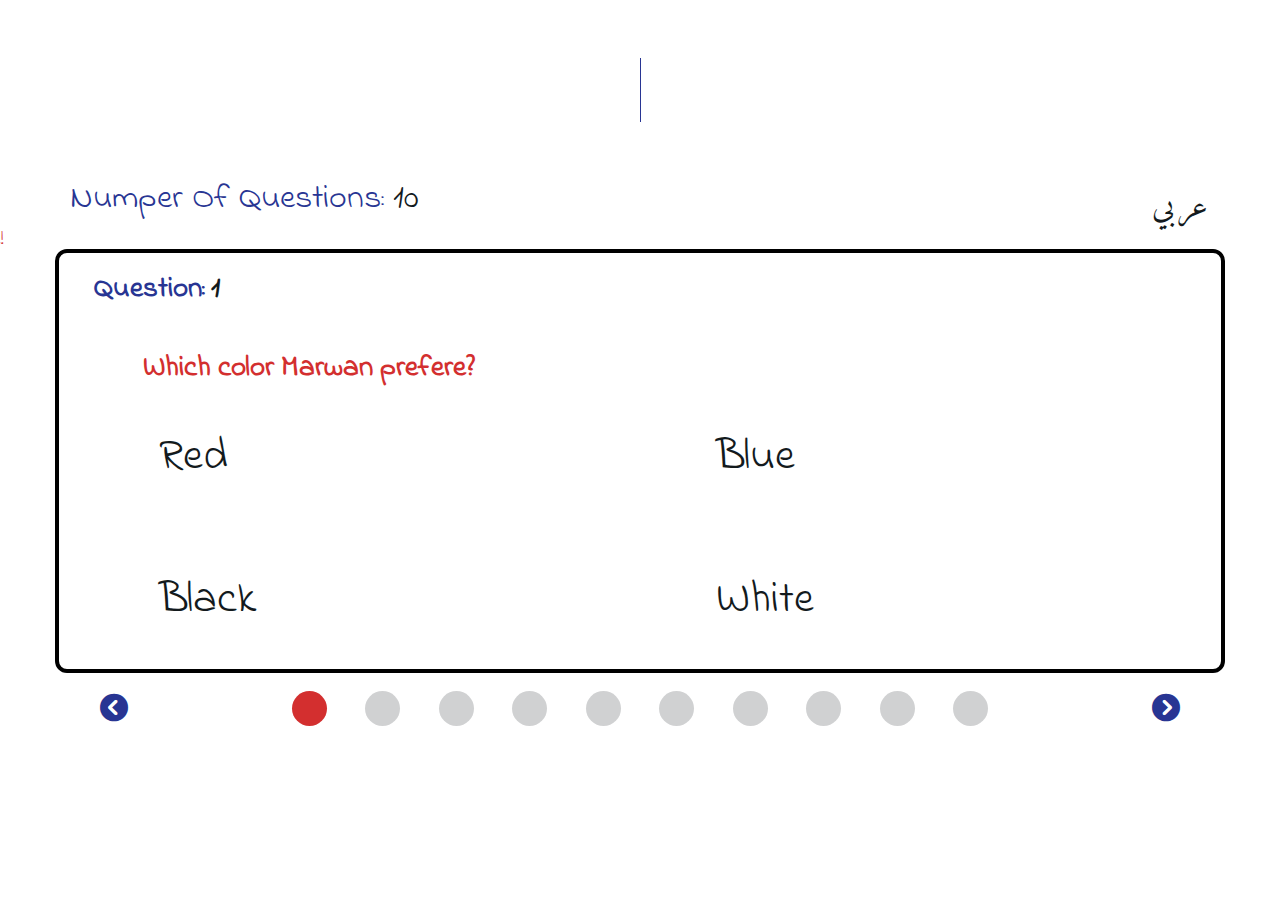
<file: index.html>
<!DOCTYPE html>
<html lang="en">

<head>
    <meta charset="UTF-8" />
    <meta http-equiv="X-UA-Compatible" content="IE=edge" />
    <meta name="viewport" content="width=device-width, initial-scale=1.0" />
    <title>Quiz App</title>
    <!-- link to style  -->
    <link rel="stylesheet" href="css/style.css">
    <!-- link to normalize -->
    <link rel="stylesheet" href="css/normalize.css">
    <!-- google font -->
    <link rel="preconnect" href="https://fonts.googleapis.com">
    <link rel="preconnect" href="https://fonts.gstatic.com" crossorigin>
    <link href="https://fonts.googleapis.com/css2?family=Amiri:ital,wght@0,400;0,700;1,400;1,700&display=swap"
        rel="stylesheet">

    <link rel="preconnect" href="https://fonts.googleapis.com">
    <link rel="preconnect" href="https://fonts.gstatic.com" crossorigin>
    <link href="https://fonts.googleapis.com/css2?family=Indie+Flower&display=swap" rel="stylesheet">
    <!-- add awsome -->
    <link rel="stylesheet" href="https://use.fontawesome.com/releases/v5.0.7/css/all.css">
    <link rel="stylesheet" href="css/all.min.css">
    <!-- change tab img -->
    <link rel="icon" href="DSC_0455 copy.jpg">
</head>

<body>
    <div class="quizIntro">
        <div class="container">
            <h1 class="title" id="title">Our Friendship Test</h1>
            <p>Numper Of Questions: <span id="qNum"></span></p>
            <div class="lang" id="lang">
                <a href="indexAR.html">
                    <span>عربي</span>
                </a>
            </div>
        </div>
    </div>
    <div class="quizBody">
        <div class="container" id="box">
            <h3>Question: <span></span></h3>
            <h1 class="q" id="q"></h1>
            <div class="answers">
                <div class="a1" id="a1"></div>
                <div class="a2" id="a2"></div>
                <div class="a3" id="a3"></div>
                <div class="a4" id="a4"></div>
            </div>
        </div>
    </div>
    <div class="bulets">
        <div class="container">
            <i id="pre" class="fa-solid fa-circle-chevron-left"></i>
            <div class="show" id="show"></div>
            <i id="next" class="fa-solid fa-circle-chevron-right"></i>
        </div>
    </div>
    <div class="result">
        <!-- social media -->
    </div>
    <div class="followMe" id="follow">
        <div class="ex" id="re">
            <i class="fa-solid fa-angle-right"></i>
        </div>
        <div class="ex" id="ex">
            <i class="fa-solid fa-xmark"></i>
        </div>
        <h1 id="f">Follow Me!</h1>
        <a href="https://www.linkedin.com/in/marwan-mohamed-636b25226/">
            <div class="linkedIn" id="linkedIn"><i class="fa-brands fa-linkedin-in"></i></div>
        </a>
        <a href="https://github.com/MaroMohamedSalah">
            <div class="git" id="git"><i class="fa-brands fa-github"></i></div>
        </a>
        <a href="https://www.instagram.com/maro_salah1/">
            <div class="insta" id="insta"><i class="fa-brands fa-instagram"></i></div>
        </a>
        <a href="https://www.facebook.com/profile.php?id=100009187233222">
            <div class="face" id="face"><i class="fa-brands fa-facebook-f"></i></div>
        </a>
    </div>
    <script src="script.js"></script>
</body>

</html>
</file>
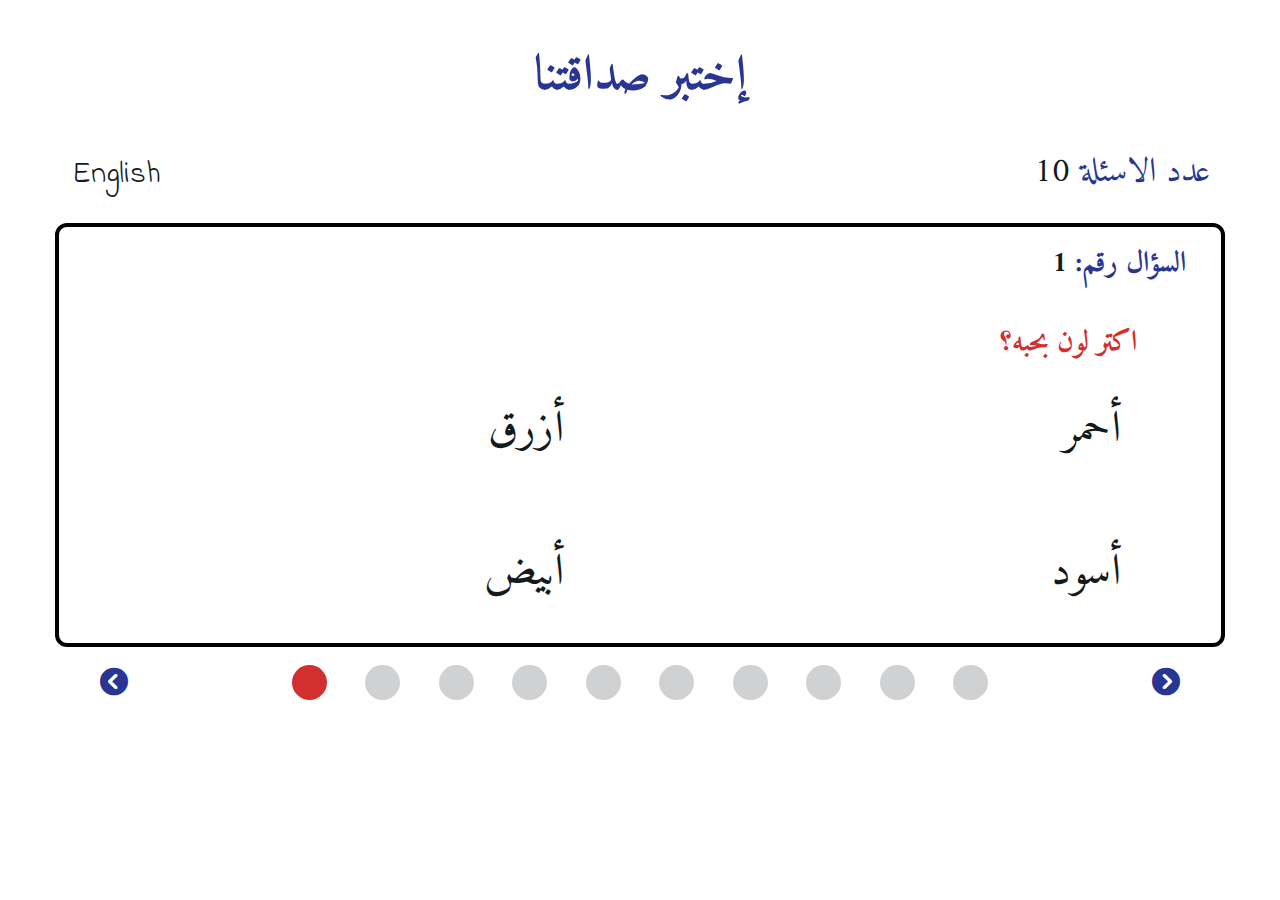
<file: indexAR.html>
<!DOCTYPE html>
<html lang="en">

<head>
    <meta charset="UTF-8" />
    <meta http-equiv="X-UA-Compatible" content="IE=edge" />
    <meta name="viewport" content="width=device-width, initial-scale=1.0" />
    <title>Quiz App</title>
    <!-- link to style  -->
    <link rel="stylesheet" href="css/styleAR.css">
    <!-- link to normalize -->
    <link rel="stylesheet" href="css/normalize.css">
    <!-- google font -->
    <link rel="preconnect" href="https://fonts.googleapis.com">
    <link rel="preconnect" href="https://fonts.gstatic.com" crossorigin>
    <link href="https://fonts.googleapis.com/css2?family=Amiri:ital,wght@0,400;0,700;1,400;1,700&display=swap"
        rel="stylesheet">

    <link rel="preconnect" href="https://fonts.googleapis.com">
    <link rel="preconnect" href="https://fonts.gstatic.com" crossorigin>
    <link href="https://fonts.googleapis.com/css2?family=Indie+Flower&display=swap" rel="stylesheet">
    <!-- add awsome -->
    <link rel="stylesheet" href="https://use.fontawesome.com/releases/v5.0.7/css/all.css">
    <link rel="stylesheet" href="css/all.min.css">
    <!-- change tab img -->
    <link rel="icon" href="DSC_0455 copy.jpg">
</head>

<body>
    <div class="quizIntro">
        <div class="container">
            <h1 class="title">إختبر صداقتنا</h1>
            <p>عدد الاسئلة <span id="qNum"></span></p>
            <div class="lang" id="lang">
                <a href="index.html">
                    <span>English</span>
                </a>
            </div>
        </div>
    </div>
    <div class="quizBody">
        <div class="container" id="box">
            <h3>السؤال رقم: <span></span></h3>
            <h1 class="q" id="q"></h1>
            <div class="answers">
                <div class="a1" id="a1"></div>
                <div class="a2" id="a2"></div>
                <div class="a3" id="a3"></div>
                <div class="a4" id="a4"></div>
            </div>
        </div>
    </div>
    <div class="bulets">
        <div class="container">
            <i id="pre" class="fa-solid fa-circle-chevron-left"></i>
            <div class="show" id="show"></div>
            <i id="next" class="fa-solid fa-circle-chevron-right"></i>
        </div>
    </div>
    <div class="result">

    </div>
    <!-- social media -->
    </div>
    <div class="followMe" id="follow">
        <div class="ex" id="re">
            <i class="fa-solid fa-angle-right"></i>
        </div>
        <div class="ex" id="ex">
            <i class="fa-solid fa-xmark"></i>
        </div>
        <h1 id="f">تابعني!</h1>
        <a href="https://www.linkedin.com/in/marwan-mohamed-636b25226/">
            <div class="linkedIn" id="linkedIn"><i class="fa-brands fa-linkedin-in"></i></div>
        </a>
        <a href="https://github.com/MaroMohamedSalah">
            <div class="git" id="git"><i class="fa-brands fa-github"></i></div>
        </a>
        <a href="https://www.instagram.com/maro_salah1/">
            <div class="insta" id="insta"><i class="fa-brands fa-instagram"></i></div>
        </a>
        <a href="https://www.facebook.com/profile.php?id=100009187233222">
            <div class="face" id="face"><i class="fa-brands fa-facebook-f"></i></div>
        </a>
    </div>
    <script src="scriptAR.js"></script>
</body>

</html>
</file>
<file: css/style.css>
:root{
    --font-color : #283593;
    --Q-color: #d32f2f;
    --A-color: #131a1d;
}

*{
    -webkit-box-sizing: border-box;
    -moz-box-sizing: border-box;
    box-sizing: border-box;
    padding: 0;
    margin: 0;
}
html{
    scroll-behavior: smooth;
}
body{
  font-family: 'Indie Flower', cursive;
  background-color: var(--background);
}
a{
  text-decoration: none;
}
ul{
  list-style: none;
}
.container {
    padding-left: 15px;
    padding-right: 15px;
    margin-left: auto;
    margin-right: auto;
  }
    /* Small */
    @media (min-width: 768px) {
        .container {
          width: 750px;
        }
      }
      /* Medium */
      @media (min-width: 992px) {
        .container {
          width: 970px;
        }
      }
      /* Large */
      @media (min-width: 1200px) {
        .container {
          width: 1170px ;
        }
      }
/* style quiz itro  */
.quizIntro .container{
    position: relative;
}
.quizIntro .container .lang {
    position: absolute;
    top: 133px;
    right: 17px;
    font-size: 31px;
    text-decoration: none;
    font-family: 'Amiri', serif;
}
.quizIntro .container .lang a{
    color: var(--A-color);
}
.quizIntro .container .title{
    text-align: center;
    font-size: 49px;
    line-height: 1.3;
    color: var(--font-color);
    width: 0;
    border-right: 1px solid;
    white-space: nowrap;
    margin: 58px auto;
    overflow: hidden;
    animation: title-width 3s steps(20) 2s both , curser-control 0.5s forwards ease-in-out infinite;
}
@keyframes title-width {
    0%{
        width: 0;
    }
    100%{
        width: 408.9px;
    }
}
@keyframes curser-control {
    0%{
        border-right: 1px solid var(--font-color);
    } 
    100%{
        border-right: 1px solid var(--background);
    }
}
.quizIntro .container p{
    font-size: 34px;
    margin-bottom: 30px;
    color: var(--font-color);
}
.quizIntro .container p span{
    color: var(--A-color);
}
/* Style quiz body  */
#ch{
    background-color: #2835932b;
    border: 2px solid var(--Q-color);
}
.quizBody .container{
    border: 4px solid;
    border-radius: 12px;
    transition: all 0.5s ease-in-out;
    animation: changeColor 10s infinite forwards ease-in-out ;
}
.quizBody .container h3{
    padding: 20px;
    font-size: 29px;
    color: var(--font-color);
}
.quizBody .container h3 span{
    color: var(--A-color);
}
.quizBody .container h1{
    padding: 6px 69px;
    color: var(--Q-color);
    font-size: 29px;
}
.quizBody .container .answers{
    padding: 6px 69px;
    display: grid;
    width: 100%;
    grid-template-columns: repeat(2 , 50%);
    margin-bottom: 21px;
    font-size: 27px;
    color: var(--A-color);
    gap: 60px;
}
.quizBody .container .answers div{
    cursor: pointer;
    padding: 16px;
    font-size: 44px;
    border-radius: 12px;
    transition: all 0.5s ease-in-out;
}
.quizBody .container .answers div:hover{
    animation: changeColor2 10s infinite forwards ease-in-out ;
}
    /* Small */
    @media (max-width: 768px) {
        .quizIntro .container .title{
            font-size: 33px;
        }
        .quizIntro .container p{
            font-size: 22px;
        }
        .quizIntro .container .lang {
            top: 81px;
        }
        .quizBody{
            margin-top: 109px;
            min-height: 440px;
        }
        .quizBody .container h1{
            padding: 1px 15px;
            font-size: 26px;
        }
        .quizBody .container h3{
            padding: 9px;
            font-size: 22px;
        }
        .quizBody .container .answers{
            display: flex;
            justify-content: center;
            align-items: center;
            flex-direction: column;
        }
        .quizBody .container .answers div{
            width: fit-content;
        }
    }
@keyframes changeColor {
    0%{
        border-color: var(--Q-color);
    }
    25%{
        border-color: var(--font-color);
    }
    50%{
        border-color: var(--A-color);
    }
    75%{
        border-color: var(--font-color);
    }
    100%{
        border-color: var(--Q-color);
    }
}
@keyframes changeColor2 {
    0%{
        background-color: #d32f2f31;
    }
    25%{
        background-color: #2834931f;
    }
    50%{
        background-color: #131a1d31;
    }
    75%{
        background-color: #2834931f;
    }
    100%{
        background-color: #d32f2f31;
    }
}
/* style bulets */
.bulets .container{
    display: flex;
    width: 100%;
    justify-content: space-around;
    align-items: center;
    padding: 18px;
}
.bulets .container #pre{
    font-size: 28px;
    color: var(--font-color);
    cursor: pointer;
}
.bulets .container .show {
    display: flex;
    justify-content: space-between;
    width: 56%;
}
.bulets .container .show span{
    width: 35px;
    height: 35px;
    background-color: #131a1d33;
    border-radius: 30px;
    transition: all 0.5s ease-in-out;
}
.bulets .container .show .on{
    background-color: var(--Q-color);
}
.bulets .container #next{
    font-size: 28px;
    color: var(--font-color);
    cursor: pointer;
}

/* result  */
#box .result{
    padding: 101px;
    font-size: 61px;
    color: var(--font-color);
    font-weight: 300;
    user-select: auto;
}
#box .result span{
    color: var(--Q-color);
    font-size: 115px;
    font-weight: 700;
}

    /* Small */
    @media (max-width: 768px) {
        .bulets .container {
            margin-top: 20px;
        }
        .bulets .container .show span{
            width: 20px;
            height: 20px;
        }
        #box .result{
            padding: 3px;
            font-size: 28px;
        }
        #box .result span{
            font-size: 69px;
        }
    }
/* social media  */
.followMe{
    position: absolute;
    /* left: -320px; */
    left: -84px;
    top: 148px;
    display: flex;
    flex-direction: column;
    justify-content: space-evenly;
    align-items: center;
    padding: 20px;
    height: 578px;
    transition: all 1.5s ease-in-out;
}
.followMe .ex{
    font-size: 22px;
    position: absolute;
    top: 66px;
    right: -9px;
    color: var(--Q-color);
    cursor: pointer;
    transition: all 1s ease-in-out;
    opacity: 0;
}
#ex{
    z-index: 20;
    opacity: 0;
}
#re{
    z-index: -1;
    opacity: 0;
    transition: all 1s 1s ease-in-out;
}
.followMe h1{
    font-size: 17px;
    color: var(--Q-color);
    font-weight: 400;
    opacity: 1;
    transition: all 1s ease-in-out;
    white-space: nowrap;
}
.followMe div{
    font-size: 39px;
}
#face{
    transition: all 0.5s 1s ease-in-out;
    color: #1778F2;
}
#insta{
    transition: all 0.5s 1.2s ease-in-out;
    color: #C13584;
}
#git{
    transition: all 0.5s 1.4s ease-in-out;
    /* color: #0d1117; */
    color: var(--font2-color);
}
#linkedIn{
    transition: all 0.5s 1.6s ease-in-out;
    color: #0A66C2;
}
/* Small */
@media (max-width: 768px){
    .followMe{
        left:  -140px;
        display: flex;
        flex-direction: row;
        width: 329px;
        height: 10px;
        top: 241px;
        transform: translateX(-63%);
        gap: 25px;
    }
    .followMe .ex{
        top: -20px;
    }
}
@media (min-width: 789px) and (max-width: 992px){
    .followMe{
        left: -221px;
    }
}
</file>
<file: css/styleAR.css>
:root{
    --font-color : #283593;
    --Q-color: #d32f2f;
    --A-color: #131a1d;
}

*{
    -webkit-box-sizing: border-box;
    -moz-box-sizing: border-box;
    box-sizing: border-box;
    padding: 0;
    margin: 0;
}
html{
    scroll-behavior: smooth;
}
body{
  font-family: 'Amiri', serif;
  background-color: var(--background);
}
a{
  text-decoration: none;
}
ul{
  list-style: none;
}
.container {
    padding-left: 15px;
    padding-right: 15px;
    margin-left: auto;
    margin-right: auto;
  }
    /* Small */
    @media (min-width: 768px) {
        .container {
          width: 750px;
        }
      }
      /* Medium */
      @media (min-width: 992px) {
        .container {
          width: 970px;
        }
      }
      /* Large */
      @media (min-width: 1200px) {
        .container {
          width: 1170px ;
        }
      }
/* style quiz itro  */
.quizIntro .container{
    position: relative;
    direction: rtl;
}
.quizIntro .container .lang {
    position: absolute;
    top: 124px;
    left: 17px;
    font-size: 31px;
    text-decoration: none;
    font-family: 'Indie Flower', cursive;
}
.quizIntro .container .lang a{
    color: var(--A-color);
}
.quizIntro .container .title{
    text-align: center;
    font-size: 49px;
    line-height: 1.8;
    color: var(--font-color);
}
.quizIntro .container p{
    font-size: 34px;
    margin-bottom: 30px;
    color: var(--font-color);
}
.quizIntro .container p span{
    color: var(--A-color);
}
/* Style quiz body  */
#ch{
    background-color: #2835932b;
    border: 2px solid var(--Q-color);
}
.quizBody .container{
    border: 4px solid;
    border-radius: 12px;
    transition: all 0.5s ease-in-out;
    animation: changeColor 10s infinite forwards ease-in-out ;
    direction: rtl;
}
.quizBody .container h3{
    padding: 20px;
    font-size: 29px;
    color: var(--font-color);
}
.quizBody .container h3 span{
    color: var(--A-color);
}
.quizBody .container h1{
    padding: 6px 69px;
    color: var(--Q-color);
    font-size: 29px;
}
.quizBody .container .answers{
    padding: 6px 69px;
    display: grid;
    width: 100%;
    grid-template-columns: repeat(2 , 50%);
    margin-bottom: 21px;
    font-size: 27px;
    color: var(--A-color);
    gap: 60px;
}
.quizBody .container .answers div{
    cursor: pointer;
    padding: 16px;
    font-size: 44px;
    border-radius: 12px;
    transition: all 0.5s ease-in-out;
}
.quizBody .container .answers div:hover{
    animation: changeColor2 10s infinite forwards ease-in-out ;
}
    /* Small */
    @media (max-width: 768px) {
        .quizIntro .container .title{
            font-size: 33px;
        }
        .quizIntro .container p{
            font-size: 22px;
        }
        .quizIntro .container .lang {
            top: 81px;
        }
        .quizBody{
            margin-top: 109px;
            min-height: 440px;
        }
        .quizBody .container h1{
            padding: 1px 15px;
            font-size: 26px;
        }
        .quizBody .container h3{
            padding: 9px;
            font-size: 22px;
        }
        .quizBody .container .answers{
            display: flex;
            justify-content: center;
            align-items: center;
            flex-direction: column;
        }
        .quizBody .container .answers div{
            width: fit-content;
        }
    }
@keyframes changeColor {
    0%{
        border-color: var(--Q-color);
    }
    25%{
        border-color: var(--font-color);
    }
    50%{
        border-color: var(--A-color);
    }
    75%{
        border-color: var(--font-color);
    }
    100%{
        border-color: var(--Q-color);
    }
}
@keyframes changeColor2 {
    0%{
        background-color: #d32f2f31;
    }
    25%{
        background-color: #2834931f;
    }
    50%{
        background-color: #131a1d31;
    }
    75%{
        background-color: #2834931f;
    }
    100%{
        background-color: #d32f2f31;
    }
}
/* style bulets */
.bulets .container{
    display: flex;
    width: 100%;
    justify-content: space-around;
    align-items: center;
    padding: 18px;
}
.bulets .container #pre{
    font-size: 28px;
    color: var(--font-color);
    cursor: pointer;
}
.bulets .container .show {
    display: flex;
    justify-content: space-between;
    width: 56%;
}
.bulets .container .show span{
    width: 35px;
    height: 35px;
    background-color: #131a1d33;
    border-radius: 30px;
    transition: all 0.5s ease-in-out;
}
.bulets .container .show .on{
    background-color: var(--Q-color);
}
.bulets .container #next{
    font-size: 28px;
    color: var(--font-color);
    cursor: pointer;
}

/* result  */
#box .result{
    padding: 101px;
    font-size: 61px;
    color: var(--font-color);
    font-weight: 300;
    user-select: auto;
}
#box .result span{
    color: var(--Q-color);
    font-size: 115px;
    font-weight: 700;
}

    /* Small */
    @media (max-width: 768px) {
        .bulets .container {
            margin-top: 20px;
        }
        .bulets .container .show span{
            width: 20px;
            height: 20px;
        }
        #box .result{
            padding: 3px;
            font-size: 28px;
        }
        #box .result span{
            font-size: 69px;
        }
    }
/* social media  */
.followMe{
    direction: rtl;
    position: absolute;
    /* left: -320px; */
    left: -62px;
    top: 148px;
    display: flex;
    flex-direction: column;
    justify-content: space-evenly;
    align-items: center;
    padding: 20px;
    height: 578px;
    transition: all 1.5s ease-in-out;
}
.followMe .ex{
    font-size: 22px;
    position: absolute;
    top: 66px;
    right: -9px;
    color: var(--Q-color);
    cursor: pointer;
    transition: all 1s ease-in-out;
    opacity: 0;
}
#ex{
    z-index: 20;
    opacity: 0;
}
#re{
    z-index: -1;
    opacity: 0;
    transition: all 1s 1s ease-in-out;
}
.followMe h1{
    font-size: 17px;
    color: var(--Q-color);
    font-weight: 400;
    opacity: 1;
    transition: all 1s ease-in-out;
    white-space: nowrap;
}
.followMe div{
    font-size: 39px;
}
#face{
    transition: all 0.5s 1s ease-in-out;
    color: #1778F2;
}
#insta{
    transition: all 0.5s 1.2s ease-in-out;
    color: #C13584;
}
#git{
    transition: all 0.5s 1.4s ease-in-out;
    /* color: #0d1117; */
    color: var(--font2-color);
}
#linkedIn{
    transition: all 0.5s 1.6s ease-in-out;
    color: #0A66C2;
}
/* Small */
@media (max-width: 768px){
    .followMe{
        left:  -140px;
        display: flex;
        flex-direction: row;
        width: 329px;
        height: 10px;
        top: 188px;
        transform: translateX(-50%);
        gap: 25px;
    }
    .followMe .ex{
        top: -20px;
    }
}
@media (min-width: 789px) and (max-width: 992px){
    .followMe{
        left: -221px;
    }
}
</file>
